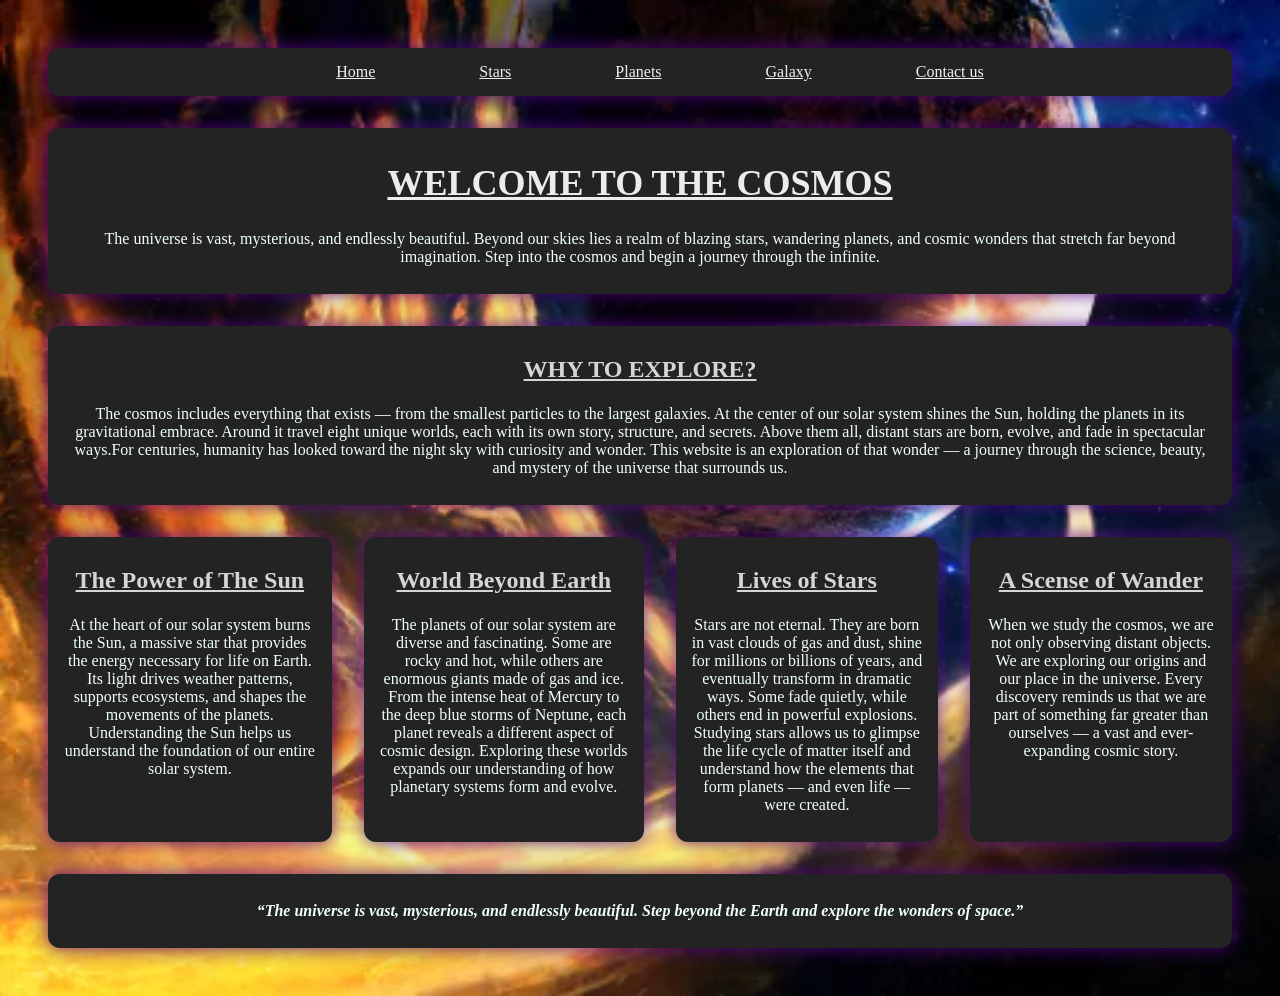
<file: index.html>
<!DOCTYPE html>
<html>
    <head>
        <title>
            Cosmos
        </title>
        <link rel="stylesheet"  href="Homepage.css">
    </head>
    <body class="Cards-container">
        <nav class="cards" style="grid-area: box1;">
            <ul class="navlist">
                <li><a href="Index.html">Home</a></li>
                <li><a href="Stars.html">Stars</a></li>
                <li><a href="Planets.html">Planets</a></li>
                <li><a href="Galaxy.html">Galaxy</a></li>
                <li><a href="Contactus.html">Contact us</a></li>
            </ul>
        </nav>
        <div class="cards" style="grid-area: box2;">
            <h1>WELCOME TO THE COSMOS</h1>
            <p>
                The universe is vast, mysterious, and endlessly beautiful. Beyond our skies lies a realm of blazing stars, wandering planets, and cosmic wonders that stretch far beyond imagination. Step into the cosmos and begin a journey through the infinite.
            </p>
        </div>
        <div class="cards" style="grid-area: box3;">
            <h2>WHY TO EXPLORE?</h2>
            <p>
                The cosmos includes everything that exists — from the smallest particles to the largest galaxies. At the center of our solar system shines the Sun, holding the planets in its gravitational embrace. Around it travel eight unique worlds, each with its own story, structure, and secrets. Above them all, distant stars are born, evolve, and fade in spectacular ways.For centuries, humanity has looked toward the night sky with curiosity and wonder. This website is an exploration of that wonder — a journey through the science, beauty, and mystery of the universe that surrounds us.
            </p>
        </div>
        <div class="cards" style="grid-area: box4;">
            <h2>The Power of The Sun</h2>
            <p>
                At the heart of our solar system burns the Sun, a massive star that provides the energy necessary for life on Earth. Its light drives weather patterns, supports ecosystems, and shapes the movements of the planets. Understanding the Sun helps us understand the foundation of our entire solar system.
            </p>
        </div>
        <div class="cards" style="grid-area: box5;">
            <h2>World Beyond Earth</h2>
            <p>
                The planets of our solar system are diverse and fascinating. Some are rocky and hot, while others are enormous giants made of gas and ice. From the intense heat of Mercury to the deep blue storms of Neptune, each planet reveals a different aspect of cosmic design. Exploring these worlds expands our understanding of how planetary systems form and evolve.
            </p>
        </div>
        <div class="cards" style="grid-area: box6;">
            <h2>Lives of Stars</h2>
            <p>
                Stars are not eternal. They are born in vast clouds of gas and dust, shine for millions or billions of years, and eventually transform in dramatic ways. Some fade quietly, while others end in powerful explosions. Studying stars allows us to glimpse the life cycle of matter itself and understand how the elements that form planets — and even life — were created.
            </p>
        </div>
        <div class="cards" style="grid-area: box7;">
            <h2>A Scense of Wander</h2>
            <p>
                When we study the cosmos, we are not only observing distant objects. We are exploring our origins and our place in the universe. Every discovery reminds us that we are part of something far greater than ourselves — a vast and ever-expanding cosmic story.
            </p>
        </div>
        <div class="cards" style="grid-area: box8;">
            <p>
                <b>
                    <i>“The universe is vast, mysterious, and endlessly beautiful.
                      Step beyond the Earth and explore the wonders of space.”
                    </i>
                </b>
            </p>
        </div>
    </body>
</html>
</file>
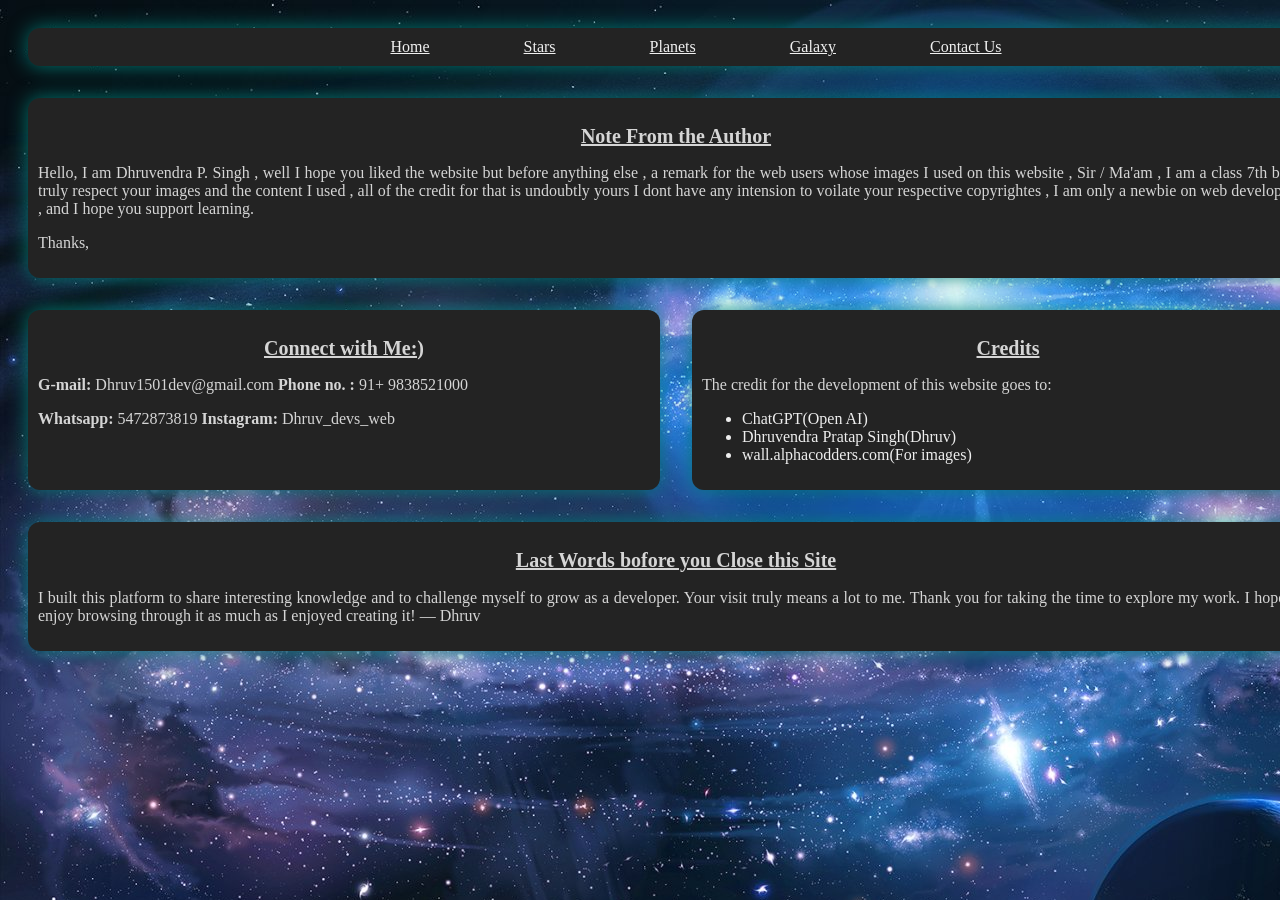
<file: ContactUs.html>
<!DOCTYPE html>
<html>
    <head>
        <title>Cosmos</title>
        <link rel="stylesheet" href="ContactUs.css">
    </head>
    <body class="card-container">
            <nav class="cards" style="grid-area: box1;">
                <ul class="navlist">
                    <li><a href="Index.html">Home</a></li>
                    <li><a href="Stars.html">Stars</a></li>
                    <li><a href="Planets.html">Planets</a></li>
                    <li><a href="Galaxy.html">Galaxy</a></li>
                    <li><a href="ContactUs.html">Contact Us</a></li>
                </ul>
            </nav>
        <div class="cards" style="grid-area: box2;">
            <h2><b>Note From the Author</b></h2>
            <p>
                Hello, I am Dhruvendra P. Singh , well I hope you liked the website 
                but before anything else , a remark for the web users whose images I used on this website , 
                Sir / Ma'am , I am a class 7th boy , I truly respect your images and the content I used , all of the credit for that is undoubtly yours
                I dont have any intension to voilate your respective copyrightes , I am only a newbie on web development , and I hope you support learning.
            </p>
            <p>
                Thanks,
            </p>
        </div>
        <div class="cards" style="grid-area: box3;">
            <h2>Connect with Me:)</h2>
            <p><b>G-mail:</b> <a>Dhruv1501dev@gmail.com</a>  <b>Phone no. :</b> <a>91+ 9838521000</a></p>
            <p><b>Whatsapp: </b><a>5472873819</a> <b>Instagram: </b><a>Dhruv_devs_web</a></p>

        </div>
        <div class="cards" style="grid-area: box4;">
            <h2>Credits</h2>
            <p>The credit for the development of this website goes to:</p>
            <ul>
                <li>ChatGPT(Open AI)</li>
                <li>Dhruvendra Pratap Singh(Dhruv)</li>
                <li>wall.alphacodders.com(For images)</li>
            </ul>
        </div>
        <div class="cards" style="grid-area: box5;">
            <h2>Last Words bofore you Close this Site</h2>
            <p>
                I built this platform to share interesting knowledge and to challenge myself to grow as a developer. Your visit truly means a lot to me.
                 Thank you for taking the time to explore my work. I hope you enjoy browsing through it as much as I enjoyed creating it!
                — Dhruv
            </p>
        </div>
    </body>
</html>
</file>
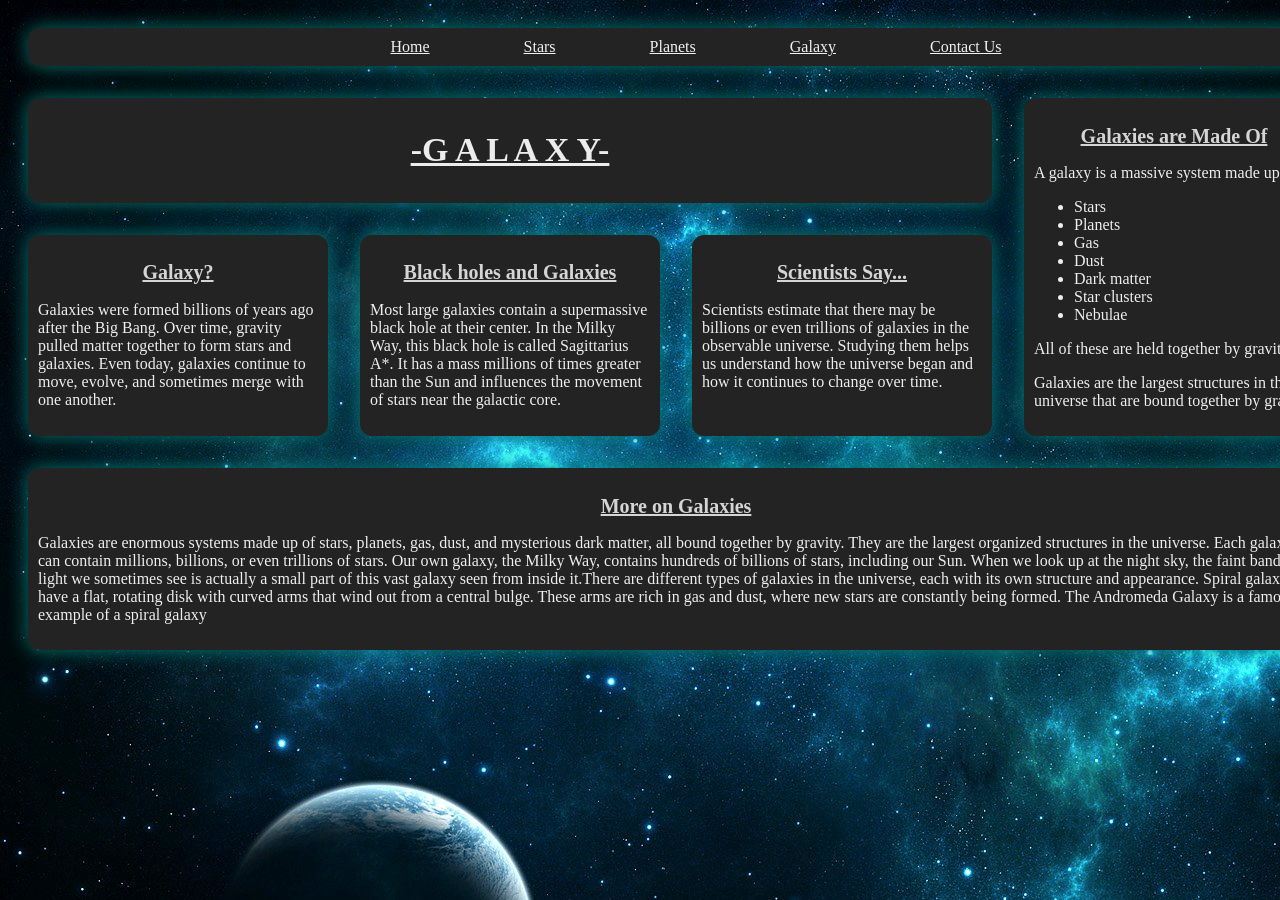
<file: Galaxy.html>
<!DOCTYPE html>
<html>
    <head>
        <title>Cosmos</title>
        <link rel="stylesheet" href="Galaxy.css">
    </head>
    <body class="card-container">
            <nav class="cards" style="grid-area: box1;">
                <ul class="navlist">
                    <li><a href="Index.html">Home</a></li>
                    <li><a href="Stars.html">Stars</a></li>
                    <li><a href="Planets.html">Planets</a></li>
                    <li><a href="Galaxy.html">Galaxy</a></li>
                    <li><a href="ContactUs.html">Contact Us</a></li>
                </ul>
            </nav>
        <div class="cards" style="grid-area: box2;">
            <h1><b>-G  A  L  A   X  Y-</b></h1>
        </div>
        <div class="cards" style="grid-area: box3;">
            <h2>Galaxy?</h2>
            <p>
                Galaxies were formed billions of years ago after the Big Bang. Over time, 
                gravity pulled matter together to form stars and galaxies. Even today, 
                galaxies continue to move, evolve, and sometimes merge with one another.
            </p>
        </div>
        <div class="cards" style="grid-area: box4;">
            <h2>Black holes and Galaxies</h2>
            <p>
                Most large galaxies contain a supermassive black hole at their center. 
                In the Milky Way, this black hole is called Sagittarius A*. It has a mass 
                millions of times greater than the Sun and influences the movement of 
                stars near the galactic core.
            </p>
        </div>
        <div class="cards" style="grid-area: box5;">
            <h2>Galaxies are Made Of</h2>
            <p>A galaxy is a massive system made up of:</p>
            <ul>
                <li>Stars</li>
                <li>Planets</li>
                <li>Gas</li>
                <li>Dust</li>
                <li>Dark matter</li>
                <li>Star clusters</li>
                <li>Nebulae</li>
            </ul>
            <p>All of these are held together by gravity.</p>
            <p>Galaxies are the largest structures in the universe that are bound together 
                by gravity.
            </p>
        </div>
        <div class="cards" style="grid-area: box6;">
            <h2>Scientists Say...</h2>
            <p>
                Scientists estimate that there may be billions or even trillions of 
                galaxies in the observable universe. Studying them helps us understand 
                how the universe began and how it continues to change over time.
            </p>
        </div>
        <div class="cards" style="grid-area: box7;">
            <h2>More on Galaxies</h2>
            <p>
                Galaxies are enormous systems made up of stars, planets, gas, dust, and mysterious
                 dark matter, all bound together by gravity. They are the largest organized 
                 structures in the universe. Each galaxy can contain millions, billions, or even 
                 trillions of stars. Our own galaxy, the Milky Way, contains hundreds of billions 
                 of stars, including our Sun. When we look up at the night sky, the faint band of 
                 light we sometimes see is actually a small part of this vast galaxy seen from 
                 inside it.There are different types of galaxies in the universe, each with its 
                 own structure and appearance. Spiral galaxies have a flat, rotating disk with 
                 curved arms that wind out from a central bulge. These arms are rich in gas 
                 and dust, where new stars are constantly being formed. The Andromeda Galaxy 
                is a famous example of a spiral galaxy
            </p>
        </div>
    </body>
</html>
</file>
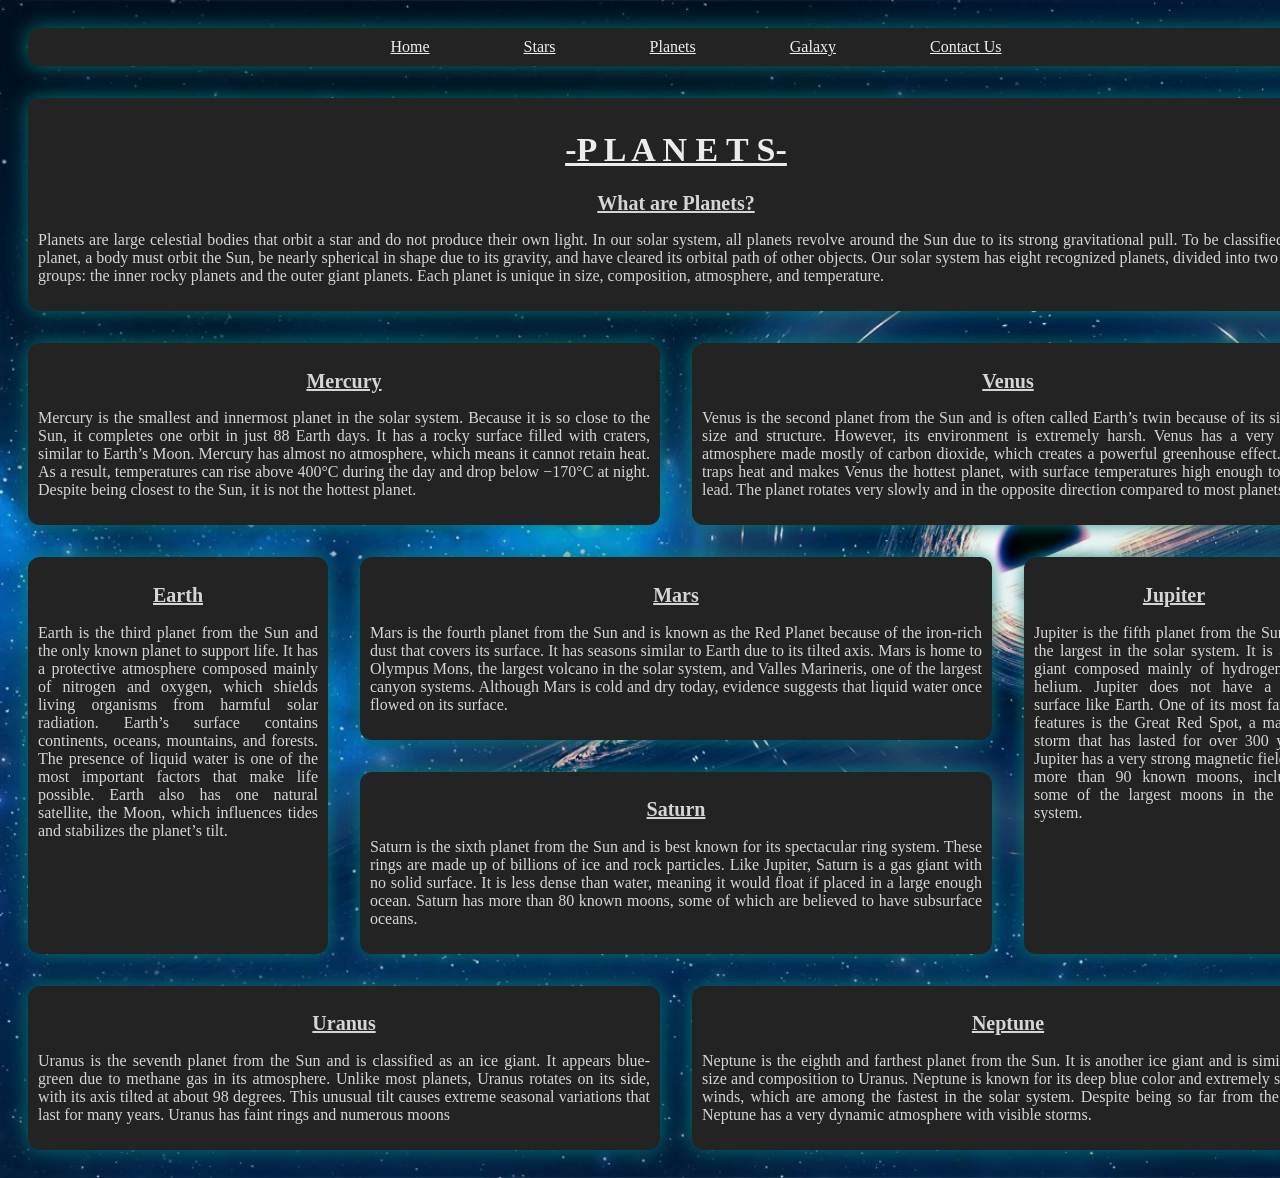
<file: Planets.html>
<!DOCTYPE html>
<html>
    <head>
        <title>Cosmos</title>
        <link rel="stylesheet" href="Plants.css">
    </head>
    <body class="card-container">
            <nav class="cards" style="grid-area: box1;">
                <ul class="navlist">
                    <li><a href="Index.html">Home</a></li>
                    <li><a href="Stars.html">Stars</a></li>
                    <li><a href="Planets.html">Planets</a></li>
                    <li><a href="Galaxy.html">Galaxy</a></li>
                    <li><a href="ContactUs.html">Contact Us</a></li>
                </ul>
            </nav>
        <div class="cards" style="grid-area: box2;">
            <h1>-P  L  A  N  E  T  S-</h1>
            <h2>What are Planets?</h2>
            <p>
                Planets are large celestial bodies that orbit a star and do not produce 
                their own light. In our solar system, all planets revolve around the 
                Sun due to its strong gravitational pull. To be classified as a planet, 
                a body must orbit the Sun, be nearly spherical in shape due to its gravity, 
                and have cleared its orbital path of other objects. Our solar system has eight 
                recognized planets, divided into two main groups: the inner rocky planets and 
                the outer giant planets. Each planet is unique in size, composition, atmosphere, 
                and temperature.
            </p>
        </div>
        <div class="cards" style="grid-area: box3;">
            <h2>Mercury</h2>
            <p>
                Mercury is the smallest and innermost planet in the solar system. Because it 
                is so close to the Sun, it completes one orbit in just 88 Earth days. It 
                has a rocky surface filled with craters, similar to Earth’s Moon. Mercury 
                has almost no atmosphere, which means it cannot retain heat. As a result, 
                temperatures can rise above 400°C during the day and drop below −170°C 
                at night. Despite being closest to the Sun, it is not the hottest planet.
            </p>
        </div>
        <div class="cards" style="grid-area: box4;">
            <h2>Venus</h2>
            <p>
                Venus is the second planet from the Sun and is often called Earth’s twin 
                because of its similar size and structure. However, its environment is 
                extremely harsh. Venus has a very thick atmosphere made mostly of carbon 
                dioxide, which creates a powerful greenhouse effect. This traps heat and 
                makes Venus the hottest planet, with surface temperatures high enough to 
                melt lead. The planet rotates very slowly and in the opposite direction 
                compared to most planets.
            </p>
        </div>
        <div class="cards" style="grid-area: box6;">
            <h2>Earth</h2>
            <p>
                Earth is the third planet from the Sun and the only known planet to support 
                life. It has a protective atmosphere composed mainly of nitrogen and 
                oxygen, which shields living organisms from harmful solar radiation. 
                Earth’s surface contains continents, oceans, mountains, and forests. 
                The presence of liquid water is one of the most important factors that 
                make life possible. Earth also has one natural satellite, the Moon, which 
                influences tides and stabilizes the planet’s tilt.
            </p>
        </div>
        <div class="cards" style="grid-area: box7;">
            <h2>Mars</h2>
            <p>
                Mars is the fourth planet from the Sun and is known as the Red Planet because 
                of the iron-rich dust that covers its surface. It has seasons similar to 
                Earth due to its tilted axis. Mars is home to Olympus Mons, the largest 
                volcano in the solar system, and Valles Marineris, one of the largest 
                canyon systems. Although Mars is cold and dry today, evidence suggests 
                that liquid water once flowed on its surface.
            </p>
        </div>
        <div class="cards" style="grid-area: box8;">
            <h2>Jupiter</h2>
            <p>
                Jupiter is the fifth planet from the Sun and the largest in the solar system. 
                It is a gas giant composed mainly of hydrogen and helium. Jupiter does not 
                have a solid surface like Earth. One of its most famous features is the 
                Great Red Spot, a massive storm that has lasted for over 300 years. 
                Jupiter has a very strong magnetic field and more than 90 known moons, 
                including some of the largest moons in the solar system.
            </p>
        </div>
        <div class="cards" style="grid-area: box9;">
            <h2>Saturn</h2>
            <p>
                Saturn is the sixth planet from the Sun and is best known for its spectacular 
                ring system. These rings are made up of billions of ice and rock particles. 
                Like Jupiter, Saturn is a gas giant with no solid surface. It is less dense 
                than water, meaning it would float if placed in a large enough ocean. 
                Saturn has more than 80 known moons, some of which are believed to have 
                subsurface oceans.
            </p>
        </div>
        <div class="cards" style="grid-area: box10;">
            <h2>Uranus</h2>
            <p>
                Uranus is the seventh planet from the Sun and is classified as an ice giant. 
                It appears blue-green due to methane gas in its atmosphere. Unlike most 
                planets, Uranus rotates on its side, with its axis tilted at about 98 degrees. 
                This unusual tilt causes extreme seasonal variations that last for many years. 
                Uranus has faint rings and numerous moons
            </p>
        </div>
        <div class="cards" style="grid-area: box11;">
            <h2>Neptune</h2>
            <p>
                Neptune is the eighth and farthest planet from the Sun. It is another ice 
                giant and is similar in size and composition to Uranus. Neptune is known 
                for its deep blue color and extremely strong winds, which are among the 
                fastest in the solar system. Despite being so far from the Sun, Neptune 
                has a very dynamic atmosphere with visible storms.
            </p>
        </div>
    </body>
</html>
</file>
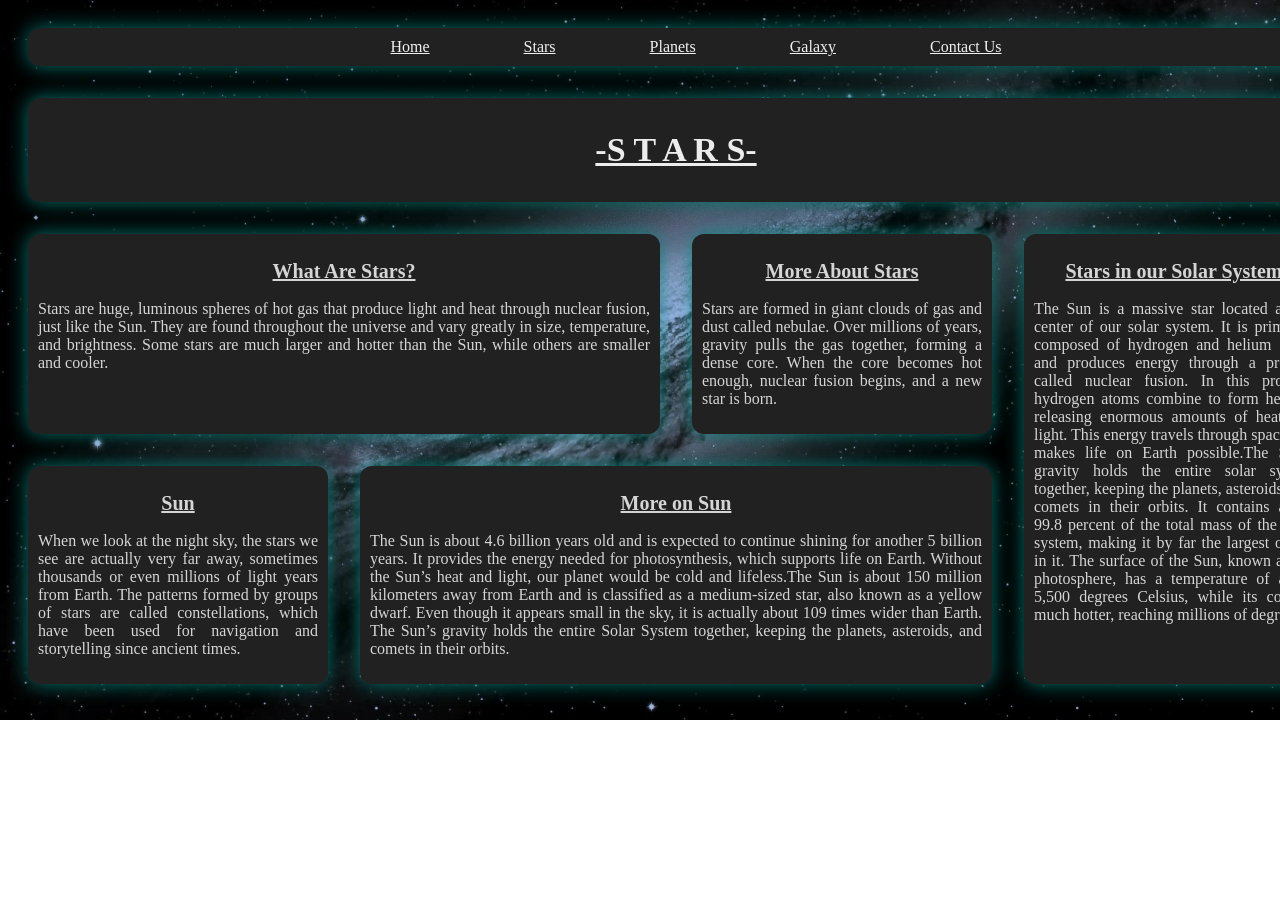
<file: Stars.html>
<!DOCTYPE html>
<html>
    <head>
        <title>Cosmos</title>
        <link rel="stylesheet" href="Stars.css">
    </head>
    <body class="grid-container" style="background-image: url(backgroundblack2.jpeg); 
    background-repeat: no-repeat; background-size: cover;">
            <nav class="cards" style="grid-area: box1;">
                <ul class="navlist">
                    <li><a href="Index.html">Home</a></li>
                    <li><a href="Stars.html">Stars</a></li>
                    <li><a href="Planets.html">Planets</a></li>
                    <li><a href="Galaxy.html">Galaxy</a></li>
                    <li><a href="ContactUs.html">Contact Us</a></li>
                </ul>
            </nav>
        <div class="cards" style="grid-area:box2;">
            <h1>-S  T  A  R  S-</h1>
        </div>
        <div class="cards" style="grid-area:box3;">
            <h2>What Are Stars?</h2>
            <p>
                Stars are huge, luminous spheres of hot gas that produce 
               light and heat through nuclear fusion, just like the Sun. 
               They are found throughout the universe and vary greatly in 
               size, temperature, and brightness. Some stars are much 
               larger and hotter than the Sun, while others are smaller 
               and cooler.
            </p>
        </div>
        <div class="cards" style="grid-area:box4;">
            <h2>More About Stars</h2>
            <p>
                Stars are formed in giant clouds of gas and dust called 
                nebulae. Over millions of years, gravity pulls the gas
                 together, forming a dense core. When the core becomes 
                 hot enough, nuclear fusion begins, and a new star is born. 
            </p>
        </div>
        <div class="cards" style="grid-area:box5;">
            <h2>Stars in our Solar System</h2>
            <p>
              The Sun is a massive star located at the center of our solar system. 
              It is primarily composed of hydrogen and helium gases and produces 
              energy through a process called nuclear fusion. In this process, 
              hydrogen atoms combine to form helium, releasing enormous amounts 
              of heat and light. This energy travels through space and makes life 
              on Earth possible.The Sun’s gravity holds the entire solar system 
              together, keeping the planets, asteroids, and comets in their orbits. 
              It contains about 99.8 percent of the total mass of the solar system, 
              making it by far the largest object in it. The surface of the Sun, 
              known as the photosphere, has a temperature of about 5,500 degrees Celsius, 
              while its core is much hotter, reaching millions of degrees.  
            </p>
        </div>
        <div class="cards" style="grid-area:box6;">
           <h2>Sun</h2> 
           <p>
            When we look at the night sky, the stars we see are actually very far away, 
            sometimes thousands or even millions of light years from Earth. The 
            patterns formed by groups of stars are called constellations, 
            which have been used for navigation and storytelling since ancient times.
           </p>
        </div>
        <div class="cards" style="grid-area:box7;">
            <h2>More on Sun</h2>
            <p>
                The Sun is about 4.6 billion years old and is expected to continue 
                shining for another 5 billion years. It provides the energy needed
                 for photosynthesis, which supports life on Earth. Without the Sun’s 
                 heat and light, our planet would be cold and lifeless.The Sun is about
                 150 million kilometers away from Earth and is 
                classified as a medium-sized star, also known as a yellow dwarf. 
                Even though it appears small in the sky, it is actually about 109 
                times wider than Earth. The Sun’s gravity holds the entire Solar 
                System together, keeping the planets, asteroids, and comets in their orbits.
            </p>
        </div>
    </body>
</html>
</file>
<file: Homepage.css>
.Cards-container{
    display: grid;
    grid-template-columns: repeat(4, minmax(300px  1fr));
    grid-template-rows: repeat(6 , auto);
    gap:2em;
    padding: 40px;
    grid-template-areas: 
    "box1 box1 box1 box1"
    "box2 box2 box2 box2"
    "box3 box3 box3 box3"
    "box4 box5 box6 box7"
    "box4 box5 box6 box7"
    "box8 box8 box8 box8";
    background: url(Homepage.webp);
    background-repeat: no-repeat;
    background-size: cover;
}
.cards{
    background: #232323;
    position: relative;
    padding: 10px;
    border-radius: 12px;
    box-shadow: 0 0 20px rgba(82, 0, 136, 0.908);
    color:#eeeeee;  
    cursor: pointer;
    transition: 0.4s ease;
    text-align: center;
}
.cards:hover{
    transform: translateY(-10px);
    animation: Glow 0.99s infinite alternate;
}
@keyframes Glow{
    0%{
        box-shadow:0 0 20px rgb(255, 119, 0);
    }
    50%{
        box-shadow: 0 0 20px rgb(0, 4, 255);
    }
    100%{
        box-shadow: 0 0 20px rgb(0, 208, 255);
    }
}
.navlist{
    text-align:center;
    font-size: 16px;
    margin: 0 15px;
}
.navlist li{
    display:inline-block;
    margin: 0 15px;
}
.navlist a{
    color:#f0f0f0;
    text-decoration: underline;
    padding-bottom: 10px;
    padding-top: 5px;
    padding-left: 30px;
    padding-right: 30px;
}
.navlist a:hover{
    transform: translateY(-6px);
    color:#006eff;
}
h1{
    font-size: 36px;
    color:#edecec;
    text-decoration: underline;
    text-align: center;
}
h1:hover{
    text-decoration-color: #eeeeee;
    animation: colour 0.10s ease;
}
@keyframes colour{
    0%{
        text-decoration-color:0 0 20px rgb(255, 119, 0);
    }
    50%{
        text-decoration-color: 0 0 20px rgb(0, 4, 255);
    }
    100%{
        text-decoration-color: 0 0 20px rgb(0, 208, 255);
    }
}
    

h2{
    font-size: 24px;
    color:#d5d5d5;
    text-decoration: underline;
    text-align: center;
}
p{
    text-align: center;
    text-decoration: none;
    color:#d5d5d5;
}
li{
    list-style-type: disc;
}
p{
    padding:50px;
    text-align: center;
    color:azure;
    font-size: 20;
    padding-left: 5px;
    padding-right:5px;
    padding-bottom: 2px;
    padding-top:2px ;
}
li{
    text-align: center;
    color:azure;
    padding-left: 5px;
    padding-right:5px;
    padding-bottom: 5px;
    padding-top:5px ;
    font-size: 20;
}
</file>
<file: ContactUs.css>
.card-container{
    display:grid;
    grid-template-columns: repeat(4,minmax(300px , 1fr));
    grid-template-rows: auto auto auto auto;
    gap:2em;
    padding:20px;
    font-size: 16;
    grid-template-areas: 
    "box1 box1 box1 box1"
    "box2 box2 box2 box2"
    "box3 box3 box4 box4"
    "box5 box5 box5 box5";
    background-image: url(Contactus.jpg);
    background-repeat: no-repeat;
}
.cards{
    background: #232323;
    position: relative;
    padding: 10px;
    border-radius: 12px;
    box-shadow: 0 0 20px rgba(0, 128, 120, 0.908);
    color:#eeeeee;  
    cursor: pointer;
    transition: 0.4s ease;
}
.cards:hover{
    transform: translateY(-10px);
    animation: Glow 0.9s infinite alternate;
}
@keyframes Glow{
    0%{
        box-shadow:0 0 20px rgb(0, 255, 195);
    }
    50%{
        box-shadow: 0 0 20px rgb(0, 255, 217);
    }
    100%{
        box-shadow: 0 0 20px rgb(0, 255, 166);
    }
}
.navlist{
    text-align:center;
    font-size: 16px;
    margin: 0 15px;
}
.navlist li{
    display:inline-block;
    margin: 0 15px;
}
.navlist a{
    color:#f0f0f0;
    text-decoration: underline;
    padding-bottom: 10px;
    padding-top: 5px;
    padding-left: 30px;
    padding-right: 30px;
}
 a:hover{
    transform: translateY(-4px);
    color:#006eff;
}
h1{
    font-size: 34px;
    color:#edecec;
    text-decoration: underline;
    text-align: center;
}
h2{
    font-size: 20px;
    color:#d5d5d5;
    text-decoration: underline;
    text-align: center;
}
p{
    text-align: justify;
    text-decoration: none;
    color:#d5d5d5;
}
li{
    list-style-type: disc;
}
</file>
<file: Galaxy.css>
.card-container{
    display:grid;
    grid-template-columns: repeat(4,minmax(300px , 1fr));
    grid-template-rows: auto auto auto auto;
    gap:2em;
    padding:20px;
    font-size: 16;
    grid-template-areas: 
    "box1 box1 box1 box1"
    "box2 box2 box2 box5"
    "box3 box4 box6 box5"
    "box7 box7 box7 box7";
    background-image: url(backgroundGalaxy.jpeg);
    background-repeat: no-repeat;
}
.cards{
    background: #232323;
    position: relative;
    padding: 10px;
    border-radius: 12px;
    box-shadow: 0 0 20px rgba(0, 128, 120, 0.908);
    color:#eeeeee;  
    cursor: pointer;
    transition: 0.4s ease;
}
.cards:hover{
    transform: translateY(-10px);
    animation: Glow 0.9s infinite alternate;
}
@keyframes Glow{
    0%{
        box-shadow:0 0 20px rgb(0, 119, 255);
    }
    50%{
        box-shadow: 0 0 20px rgb(0, 183, 255);
    }
    100%{
        box-shadow: 0 0 20px rgb(0, 208, 255);
    }
}
.navlist{
    text-align:center;
    font-size: 16px;
    margin: 0 15px;
}
.navlist li{
    display:inline-block;
    margin: 0 15px;
}
.navlist a{
    color:#f0f0f0;
    text-decoration: underline;
    padding-bottom: 10px;
    padding-top: 5px;
    padding-left: 30px;
    padding-right: 30px;
}
.navlist a:hover{
    transform: translateY(-4px);
    color:#006eff;
}
h1{
    font-size: 34px;
    color:#edecec;
    text-decoration: underline;
    text-align: center;
}
h2{
    font-size: 20px;
    color:#d5d5d5;
    text-decoration: underline;
    text-align: center;
}h
p{
    text-align: justify;
    text-decoration: none;
    color:#d5d5d5;
}
li{
    list-style-type: disc;
}
</file>
<file: Plants.css>
.card-container{
    display:grid;
    grid-template-columns: repeat(4,minmax(300px , 1fr));
    grid-template-rows: repeat(6,auto);
    gap:2em;
    padding:20px;
    font-size: 16;
    grid-template-areas: 
    "box1 box1 box1 box1"
    "box2 box2 box2 box2"
    "box3 box3 box4 box4"
    "box6 box7 box7 box8"
    "box6 box9 box9 box8"
    "box10 box10 box11 box11";
    background-image: url(backgroundwarm.jpeg);
    background-repeat: no-repeat;
    background-size: cover;
}
.cards{
    background: #232323;
    position: relative;
    padding: 10px;
    border-radius: 12px;
    box-shadow: 0 0 20px rgba(0, 128, 120, 0.908);
    color:#eeeeee;  
    cursor: pointer;
    transition: 0.4s ease;
}
.cards:hover{
    transform: translateY(-10px);
    animation: Glow 0.9s infinite alternate;
}
@keyframes Glow{
    0%{
        box-shadow:0 0 20px rgb(0, 119, 255);
    }
    50%{
        box-shadow: 0 0 20px rgb(0, 183, 255);
    }
    100%{
        box-shadow: 0 0 20px rgb(0, 208, 255);
    }
}
.navlist{
    text-align:center;
    font-size: 16px;
    margin: 0 15px;
}
.navlist li{
    display:inline-block;
    margin: 0 15px;
}
.navlist a{
    color:#f0f0f0;
    text-decoration: underline;
    padding-bottom: 10px;
    padding-top: 5px;
    padding-left: 30px;
    padding-right: 30px;
}
.navlist a:hover{
    transform: translateY(-4px);
    color:#006eff;
}
h1{
    font-size: 34px;
    color:#edecec;
    text-decoration: underline;
    text-align: center;
}
h2{
    font-size: 20px;
    color:#d5d5d5;
    text-decoration: underline;
    text-align: center;
}
p{
    text-align: justify;
    text-decoration: none;
    color:#d5d5d5;
}
li{
    list-style-type: disc;
}
</file>
<file: Stars.css>
.grid-container{
    display:grid;
    grid-template-columns: repeat(4,minmax(300px ,1fr));
    grid-template-rows: auto auto auto auto;
    gap:2em;
    grid-template-areas: 
    "box1 box1 box1 box1"
    "box2 box2 box2 box2"
    "box3 box3 box4 box5"
    "box6 box7 box7 box5";
    background: url(backgroundblack2.jpeg);
    padding: 20px;
    font-size: 16;
}
.cards{
    cursor: pointer;
    position:relative;
    background: #212121;
    gap:2em;
    padding: 10px;
    box-shadow: 0 0 20px rgba(0, 128, 120, 0.908);
    border-radius: 12px;
    transition: 0.4s ease;
    box-shadow: 0 0 20px , rgba(48 , 28 , 117 , 0.5);
    color: #d4d3d3;
}
.cards:hover{
    transform: translateY(-10px);
    animation: Glow 0.9s infinite alternate;
}
    @keyframes Glow  {
        0%{
            box-shadow: 0 0 25px
            rgba(0, 179, 255, 0.7);
        }
        50%{
            box-shadow: 0 0 25px
            rgba(56, 189, 248, 0.7);
        }
        100%{
            box-shadow :0 0 25px
            rgba(0, 179, 255, 0.7);
        }
    }
.navlist{
    text-align:center;
    font-size: 16px;
    margin: 0 15px;
}
.navlist li{
    display:inline-block;
    margin: 0 15px;
}
.navlist a{
    color:#f0f0f0;
    text-decoration: underline;
    padding-bottom: 5px;
    padding-top: 5px;
    padding-left: 30px;
    padding-right: 30px;
}
.navlist a:hover{
    transform: translateY(-4px);
    color:#006eff;
}
h1{
    font-size: 34px;
    color:#edecec;
    text-decoration: underline;
    text-align: center;
}
h2{
    font-size: 20px;
    color:#d5d5d5;
    text-decoration: underline;
    text-align: center;
}
p{
    text-align: justify;
    text-decoration: none;
    color:#d5d5d5;
}
li{
    list-style-type: disc;
}
</file>
